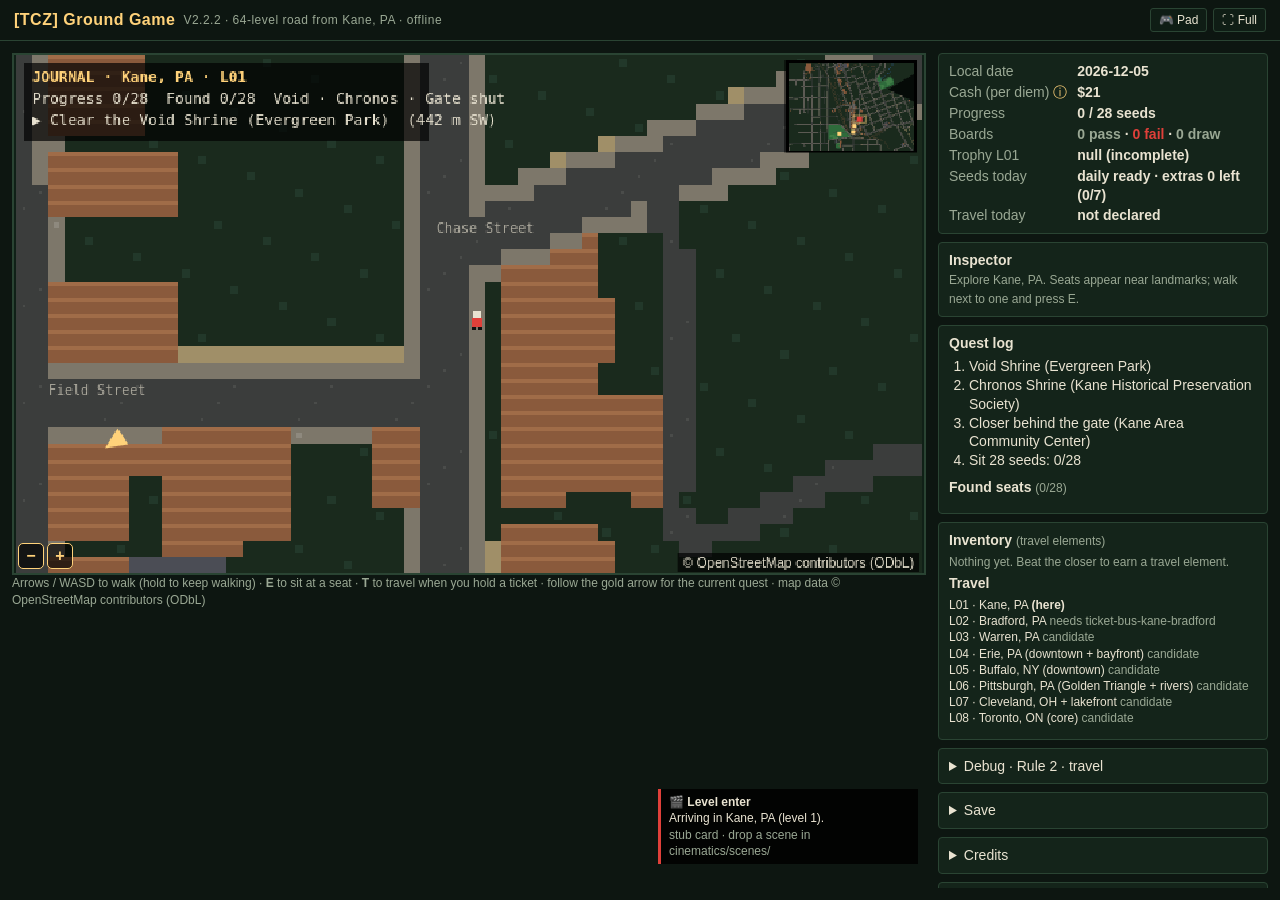
<file: index.html>
<!doctype html>
<html lang="en">
<head>
<meta charset="utf-8">
<title>[TCZ] Ground Game V2.2.2</title>
<meta name="viewport" content="width=device-width, initial-scale=1, viewport-fit=cover">
<link rel="stylesheet" href="src/style.css">
</head>
<body>
<div id="app">
<header><b>[TCZ] Ground Game</b> <span class="dim">V2.2.2 · 64-level road from Kane, PA · offline</span><span class="hbtns"><button id="padToggle" title="Show/hide on-screen controls">🎮 Pad</button><button id="fsToggle" title="Fullscreen">⛶ Full</button></span></header>
<main>
  <section id="world">
    <canvas id="map" width="672" height="384" tabindex="0" aria-label="Walkable map"></canvas>
    <div id="zoomBtns"><button id="zoomOut" aria-label="Zoom out">−</button><button id="zoomIn" aria-label="Zoom in">+</button></div>
    <div id="hint" class="dim">Arrows / WASD to walk (hold to keep walking) · <b>E</b> to sit at a seat · <b>T</b> to travel when you hold a ticket · follow the gold arrow for the current quest · map data © OpenStreetMap contributors (ODbL)</div>
    <div id="toast"></div>
    <div id="cineCards" aria-live="polite"></div>
    <div id="cineOverlay" hidden></div>
    <div id="pad" hidden aria-label="On-screen controls">
      <div class="dpad"><button data-key="ArrowUp" class="u" aria-label="Up">▲</button><button data-key="ArrowLeft" class="l" aria-label="Left">◀</button><button data-key="ArrowRight" class="r" aria-label="Right">▶</button><button data-key="ArrowDown" class="d" aria-label="Down">▼</button></div>
      <button data-key="KeyE" class="ebtn" aria-label="Sit / play (E)">E<br><small>play</small></button>
    </div>
  </section>
  <aside id="side">
    <div class="card" id="wallets"></div>
    <div class="card" id="inspector"></div>
    <div class="card" id="quests"></div>
    <div class="card" id="inventory"></div>
    <details class="card"><summary>Debug · Rule 2 · travel</summary>
      <label><input type="checkbox" id="dbgIgnore"> Ignore daily seed limit (test mode)</label>
      <div class="row"><button id="dbgNextDay">Advance one day</button><button id="dbgToday">Back to real today</button><button id="dbgSpawn">Back to spawn</button></div>
      <hr><b>Rule 2 stub</b> <span class="dim">(real-world tasks → extra seeds today; expire at local midnight)</span>
      <label><input type="checkbox" id="r2Sponsor"> sponsor today</label>
      <label><input type="checkbox" id="r2Hotspot"> hotspot sync today</label>
      <div class="row"><input type="number" id="r2Claim" value="3" min="0" max="20"> <button id="r2Grant">Claim extras</button></div>
      <hr><b>Travel today</b> <span class="dim">(fare from cash wallet, once per day)</span>
      <div class="row"><select id="travelSel"></select><button id="travelGo">Declare</button></div>
    </details>
    <details class="card"><summary>Save</summary>
      <div class="row"><button id="saveExport">Export save (.json)</button><button id="saveReset" class="danger">Reset save</button></div>
      <textarea id="saveText" rows="4" placeholder="Paste a save JSON here to import"></textarea>
      <button id="saveImport">Import pasted save</button>
    </details>
    <details class="card"><summary>Credits</summary><p class="dim">Map data © <a href="https://www.openstreetmap.org/copyright" target="_blank" rel="noopener">OpenStreetMap contributors</a>, ODbL 1.0. Chess rules: chess.js (BSD-2). Characters: TCZ character registry (draft rows are marked).</p></details>
    <details class="card"><summary>64 world-levels</summary><ol id="levels"></ol></details>
  </aside>
</main>
</div>
<div id="modal" hidden>
  <div id="duel">
    <div id="duelHead"></div>
    <div id="boardWrap"><div id="board"></div></div>
    <div id="duelStatus"></div>
    <div class="row"><button id="resignBtn" class="danger">Resign (counts as a loss)</button><button id="closeBtn" hidden>Back to the map</button></div>
  </div>
</div>
<script src="vendor/chess.js"></script>
<script src="data/seeds.js"></script>
<script src="data/levels.js"></script>
<script src="data/published.js"></script>
<script src="data/characters.js"></script>
<script src="src/rules.js"></script>
<script src="src/sprite.js"></script>
<script src="src/engine.js"></script>
<script src="src/save.js"></script>
<script src="src/published.js"></script>
<script src="src/events.js"></script>
<script src="cinematics/scenes/manifest.js"></script>
<script src="src/cinematics.js"></script>
<script src="src/mapprovider.js"></script>
<script src="src/camera.js"></script>
<script src="src/characters.js"></script>
<script src="src/placement.js"></script>
<script src="src/game.js"></script>
<script src="src/controls.js"></script>
</body>
</html>
</file>
<file: src/style.css>
:root{--bg:#0d1611;--panel:#14241a;--line:#2a4433;--text:#e9e3d1;--dim:#9aa894;--lamp:#ffd27a;--red:#e0403a;--light:#c9b98f;--dark:#3f6b4c}
*{box-sizing:border-box}body{margin:0;background:var(--bg);color:var(--text);font:14px/1.35 -apple-system,Helvetica,Arial,sans-serif}
header{padding:8px 14px;border-bottom:1px solid var(--line);font-size:16px;letter-spacing:.5px}header b{color:var(--lamp)}
.dim{color:var(--dim);font-size:12px}main{display:flex;gap:12px;padding:12px;flex-wrap:wrap}
#world{position:relative;width:676px}canvas{image-rendering:pixelated;border:2px solid var(--line);background:#102017;display:block;outline:none}
#toast{position:absolute;left:8px;bottom:30px;max-width:600px;background:#000c;border-left:3px solid var(--lamp);padding:6px 10px;display:none}
#side{width:330px;display:flex;flex-direction:column;gap:8px}.card{background:var(--panel);border:1px solid var(--line);padding:8px 10px;border-radius:4px}
.card label{display:block;margin:3px 0}.row{display:flex;gap:6px;margin:4px 0;flex-wrap:wrap}button,select,input,textarea{font:inherit;background:#0f1d15;color:var(--text);border:1px solid var(--line);padding:4px 8px;border-radius:3px}
button{cursor:pointer}button:hover{border-color:var(--lamp)}.danger{border-color:#6b2a27}textarea{width:100%}input[type=number]{width:70px}
.kv{display:grid;grid-template-columns:auto 1fr;gap:2px 10px}.kv span:nth-child(odd){color:var(--dim)}
.pass{color:#7fdc8f}.fail{color:var(--red)}.draw{color:var(--lamp)}
#modal{position:fixed;inset:0;background:#000b;display:flex;align-items:center;justify-content:center}#modal[hidden]{display:none}
#duel{background:var(--panel);border:1px solid var(--line);padding:12px;border-radius:6px;width:440px}
#board{display:grid;grid-template-columns:repeat(8,48px);grid-template-rows:repeat(8,48px);border:2px solid var(--line);margin:8px auto;width:388px}
.sq{display:flex;align-items:center;justify-content:center;font-size:34px;cursor:pointer;user-select:none;line-height:1}
.sq.l{background:var(--light)}.sq.d{background:var(--dark)}.sq.sel{outline:3px solid var(--lamp);outline-offset:-3px}.sq.tgt::after{content:"";width:12px;height:12px;border-radius:50%;background:#0006;position:absolute}
.sq{position:relative}.sq.last{box-shadow:inset 0 0 0 3px #ffd27a88}.sq.chk{box-shadow:inset 0 0 0 4px var(--red)}
.pw{color:#fff;text-shadow:0 0 2px #000,0 0 1px #000}.pb{color:#111;text-shadow:0 0 1px #fff8}
#duelStatus{min-height:40px}ol{margin:4px 0;padding-left:22px}

.badge{font-size:10px;padding:1px 4px;border-radius:3px;vertical-align:middle}.badge.lock{background:#2d5a36;color:#cfe9c8}.badge.draft{background:#5a4a1e;color:#ffe6a8}
.quests{margin:4px 0 8px;padding-left:20px}.quests li.done{color:#7fdc8f;text-decoration:line-through}.found{list-style:none;padding:0;margin:4px 0;max-height:150px;overflow:auto;font-size:12px}
.tip{cursor:help;color:var(--lamp);text-decoration:none}.tipbox{display:none;margin-top:6px;padding:6px 8px;border:1px solid var(--lamp);background:#0b140e;font-size:12px}
.tipbox.show{display:block}#duelHead{min-height:64px}

#cineCards{position:absolute;right:8px;bottom:24px;display:flex;flex-direction:column;gap:4px;pointer-events:none;max-width:260px}
.cine-card{background:#000d;border-left:3px solid var(--red);padding:5px 8px;font-size:12px;animation:cin .25s ease-out}
@keyframes cin{from{opacity:0;transform:translateX(12px)}to{opacity:1;transform:none}}
#cineOverlay{position:absolute;inset:0;background:#000c;display:flex;align-items:center;justify-content:center}#cineOverlay[hidden]{display:none}
.cine-full{font:bold 32px Helvetica,Arial,sans-serif;color:var(--lamp);letter-spacing:2px}

/* ---- V2.2: fit the viewport (no page scroll), responsive, on-screen pad ---- */
html,body{height:100%;overflow:hidden}body{height:100vh;height:100dvh}
#app{height:100vh;height:100dvh;display:flex;flex-direction:column;overflow:hidden}
header{flex:none;display:flex;align-items:center;gap:8px;flex-wrap:wrap}.hbtns{margin-left:auto;display:flex;gap:6px}.hbtns button{font-size:12px;padding:3px 8px}
main{flex:1 1 auto;min-height:0;flex-wrap:nowrap;overflow:hidden}
#world{flex:1 1 auto;min-width:0;width:auto;display:flex;flex-direction:column;min-height:0}
#map{width:100%;height:auto;max-height:calc(100% - 40px);aspect-ratio:672/384;object-fit:contain;max-width:calc((100dvh - 120px) * 1.75)}
#hint{flex:none}
#side{flex:none;width:330px;overflow-y:auto;min-height:0;overscroll-behavior:contain}
#pad{position:relative;flex:none;margin-top:6px;z-index:5;display:flex;justify-content:space-between;align-items:flex-end;padding:0 10px;pointer-events:none}#pad[hidden]{display:none}
#pad button{pointer-events:auto;touch-action:none;user-select:none;-webkit-user-select:none;-webkit-touch-callout:none;background:#000a;border:2px solid var(--lamp);color:var(--lamp);border-radius:10px;font-size:20px;padding:0}
#pad button.on{background:var(--lamp);color:#000}
.dpad{display:grid;grid-template-columns:repeat(3,48px);grid-template-rows:repeat(3,48px);gap:4px}.dpad .u{grid-area:1/2}.dpad .l{grid-area:2/1}.dpad .r{grid-area:2/3}.dpad .d{grid-area:3/2}
.ebtn{width:68px;height:68px;border-radius:50%!important;font-weight:bold;line-height:1}.ebtn small{font-size:10px}
/* modal fits: max-height + inner scroll, board sized to min(vw,vh) */
#modal{padding:8px;z-index:20}
#duel{width:auto;max-width:min(96vw,560px);max-height:calc(100dvh - 16px);max-height:calc(100vh - 16px);overflow:auto;padding:10px}
@supports (height:100dvh){#duel{max-height:calc(100dvh - 16px)}}
#duel{--sq:min(48px,calc((min(100vw,100dvh) - 200px) / 8));--sq:min(48px,max(30px,calc((min(100vw,100dvh) - 200px) / 8)))}
#board{grid-template-columns:repeat(8,var(--sq));grid-template-rows:repeat(8,var(--sq));width:calc(var(--sq) * 8 + 4px)}
.sq{font-size:calc(var(--sq) * .7)}#duelHead{min-height:0}
/* narrow / phone: stack, side panel becomes a scrollable drawer below the map */
@media (max-width:820px){
  main{flex-direction:column;padding:6px;gap:6px}
  #world{flex:none}#map{max-width:100%;max-height:none}
  #side{width:auto;flex:1 1 auto}
  #hint{font-size:11px}header{padding:6px 10px;font-size:14px}header .dim{display:none}
  .dpad{grid-template-columns:repeat(3,44px);grid-template-rows:repeat(3,40px)}.ebtn{width:60px;height:60px}
  html.pad-on #hint{display:none}
}

/* ---- V2.2.1: inner scrollers never chain to the embedding page; wide visible scrollbar ---- */
html,body{overscroll-behavior:none}
#side,.found,#duel,textarea,#levels{overscroll-behavior:contain}
#side,#duel,.found{scrollbar-width:auto;scrollbar-color:#8a7440 #0b140e}
#side::-webkit-scrollbar,#duel::-webkit-scrollbar,.found::-webkit-scrollbar{width:14px}
#side::-webkit-scrollbar-track,#duel::-webkit-scrollbar-track,.found::-webkit-scrollbar-track{background:#0b140e;border-left:1px solid var(--line)}
#side::-webkit-scrollbar-thumb,#duel::-webkit-scrollbar-thumb,.found::-webkit-scrollbar-thumb{background:#8a7440;border:3px solid #0b140e;border-radius:8px;min-height:40px}
#side::-webkit-scrollbar-thumb:hover,#duel::-webkit-scrollbar-thumb:hover,.found::-webkit-scrollbar-thumb:hover{background:var(--lamp)}

/* ---- V2.2.2: camera zoom buttons; no iOS selection/callout/page-zoom on game UI ---- */
#map{touch-action:none}
body{touch-action:manipulation}
header,#world,#pad,#zoomBtns,#map,#hint,.hbtns,#tabs{-webkit-user-select:none;user-select:none;-webkit-touch-callout:none;-webkit-tap-highlight-color:transparent}
#zoomBtns{position:absolute;top:4px;left:6px;display:flex;gap:3px;z-index:4}
#zoomBtns button{width:26px;height:26px;padding:0;font:bold 16px/1 Helvetica,Arial,sans-serif;background:#000a;border:1px solid var(--lamp);color:var(--lamp);border-radius:5px;touch-action:manipulation}
</file>
